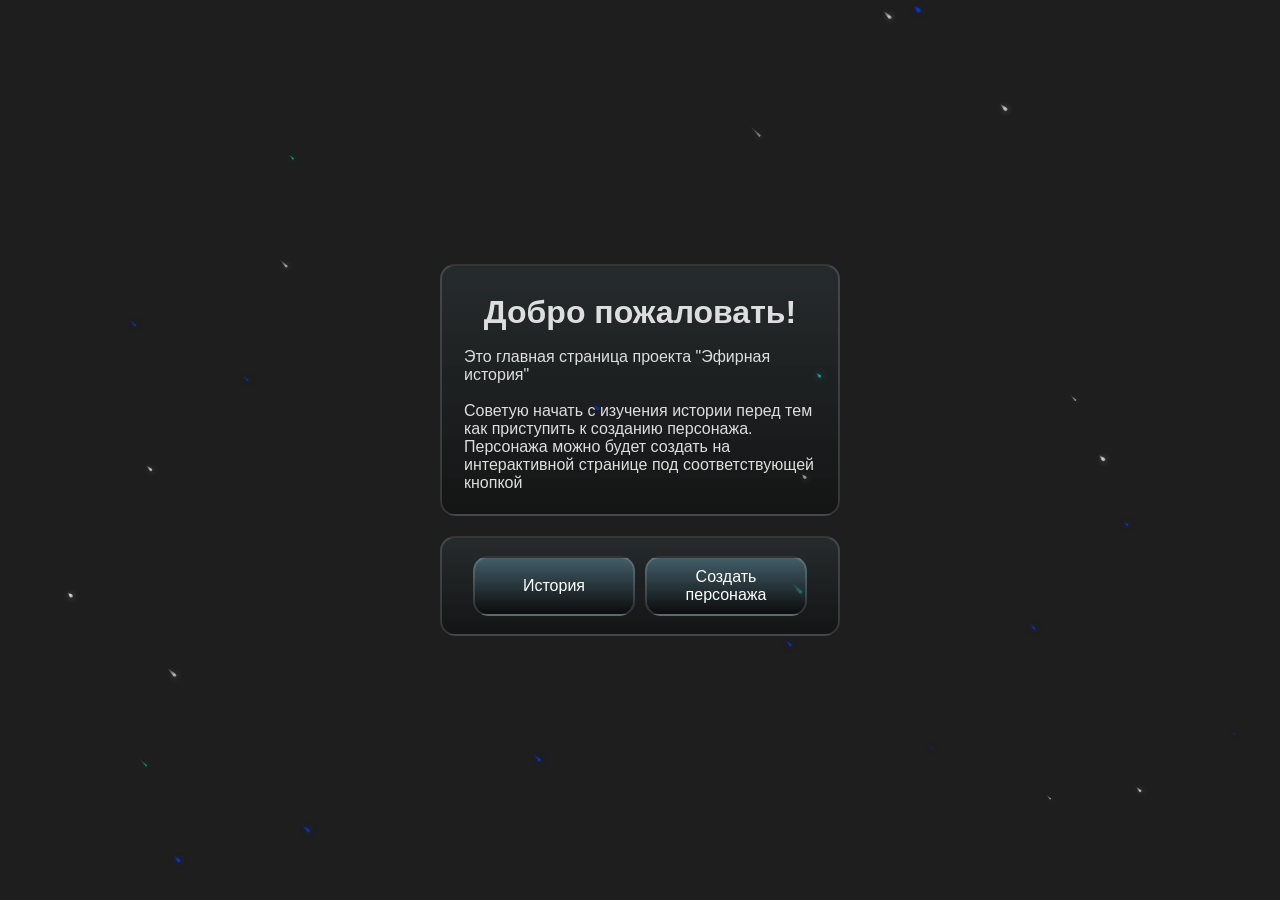
<file: index.html>
<!DOCTYPE html>
<html lang="en">

<head>
    <meta charset="UTF-8">
    <meta name="viewport" content="width=device-width, initial-scale=1.0">
    <title>Welcome</title>
    <link rel="stylesheet" href="style.css">
</head>
<body class="setStars">

    <header class="card">
        <h1>Добро пожаловать!</h1>
        <p>Это главная страница проекта "Эфирная история"</p>
        <p>
            Советую начать с изучения истории перед тем как приступить к созданию персонажа.
            Персонажа можно будет создать на интерактивной странице под соответствующей кнопкой
        </p>
    </header>
    <div class="card">
        <a href="./EtherialStory.html">История</a>
        <a href="./createCharacter.html">Создать персонажа</a>
    </div>

    <script src="stars.js"></script>
</body>


</html>
</file>
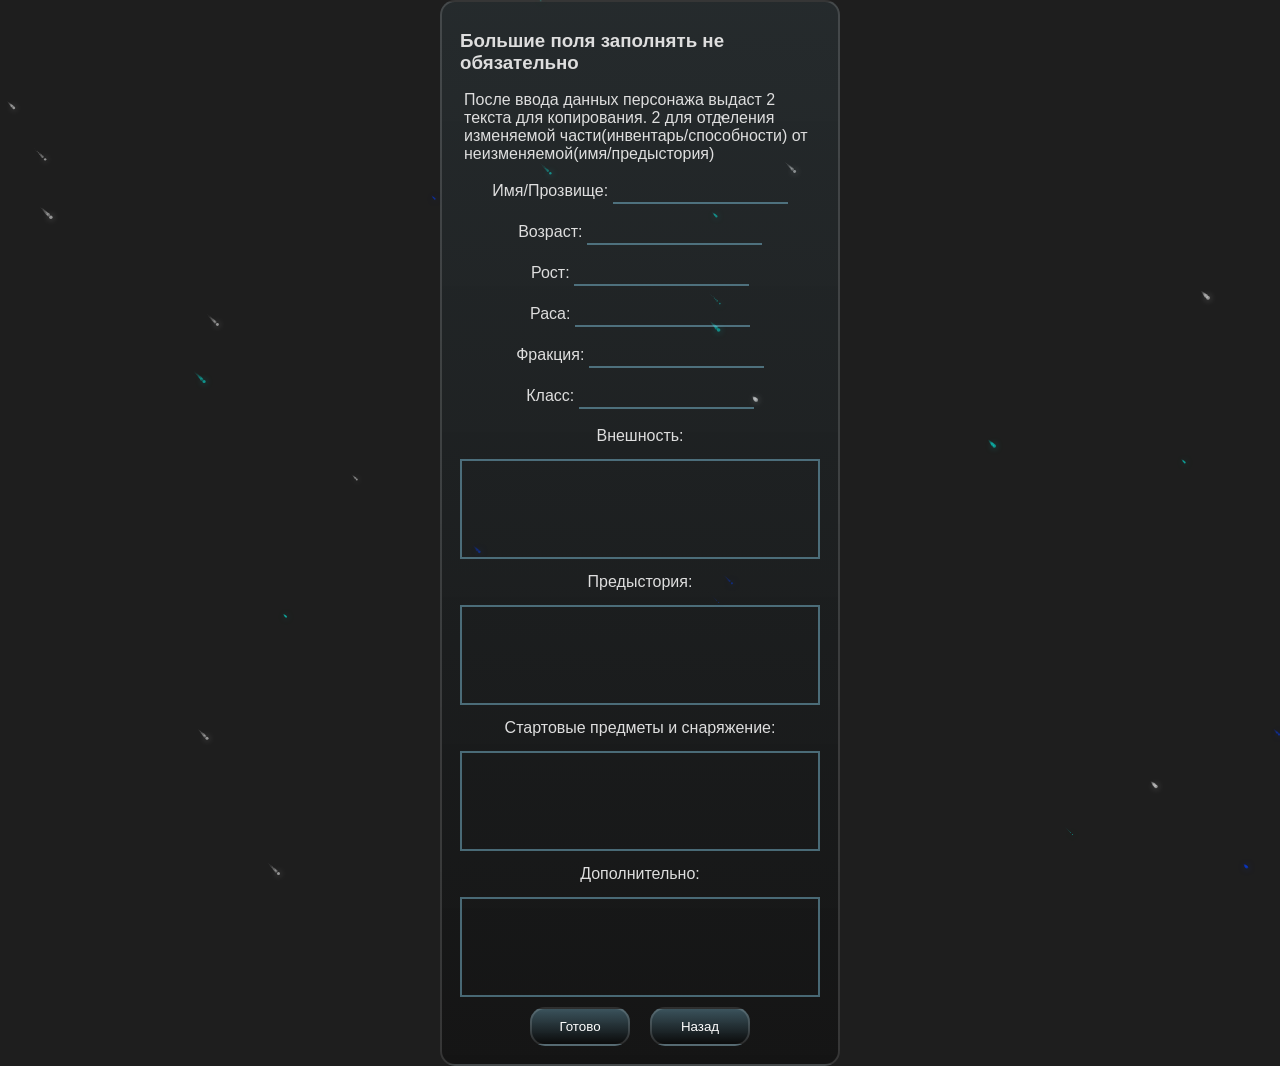
<file: createCharacter.html>
<!DOCTYPE html>
<html lang="en">

<head>
    <meta charset="UTF-8">
    <meta name="viewport" content="width=device-width, initial-scale=1.0">
    <title>Create Character</title>
    <link rel="stylesheet" href="style.css">
</head>

<style>
    input {
        background: none;
        border: none;
        border-bottom: solid #87cfeb71 2px;
        color: white;
        padding: 3px;
    }

    input:focus {
        outline: none;
    }

    textarea {
        padding: 3px;
        color: white;
        resize: none;
        height: 100px;
        width: 100%;
        background: none;
        border: solid #87cfeb71 2px;
    }

    textarea:focus {
        outline: none;
    }

    .hidden {
        position: absolute;
        visibility: hidden;
        opacity: 0;
    }

    .copy-container {
        position: relative;
        background: #00000055;
        border: solid #87cfeb71 2px;
        border-radius: 10px;
        padding: 20px 10px 10px 10px;
        margin-bottom: 20px;
    }

    .copy-container pre {
        white-space: pre-wrap;
        margin: 0;
        font-family: inherit;
        padding-top: 15px;
        color: white;
    }

    .copy-btn {
        position: absolute;
        top: 5px;
        right: 5px;
        padding: 5px 10px;
        font-size: 12px;
        cursor: pointer;
    }

    #final-card {
        flex-direction: column;
    }

    #buttons {
        display: flex;
        justify-content: center;
        align-items: center;
        gap: 20px;
    }

    #buttons > button {
        width: 100px;
    }
</style>

<body class="setStars">
    <div class="card hidden" id="final-card">

    </div>
    <header class="card">
        <h3>Большие поля заполнять не обязательно</h3>
        <p>После ввода данных персонажа выдаст 2 текста для копирования. 2 для отделения изменяемой
            части(инвентарь/способности) от неизменяемой(имя/предыстория)</p>
        <p>Имя/Прозвище: <input type="text" id="name-input"></p>

        <p>Возраст: <input type="number" id="age-input"></p>

        <p>Рост: <input type="number" id="height-input"></p>

        <p>Раса: <input type="text" id="race-input"></p>

        <p>Фракция: <input type="text" id="fraction-input"></p>

        <p>Класс: <input type="text" id="class-input"></p>
        
        <p>Внешность:</p>
        <textarea id="appearance-input"></textarea>

        <p>Предыстория:</p>
        <textarea id="background-input"></textarea>

        <p>Стартовые предметы и снаряжение:</p>
        <textarea id="startingItems-input"></textarea>

        <p>Дополнительно:</p>
        <textarea id="additionally-input"></textarea>
        <div id="buttons">
            <button id="done-button">Готово</button>
            <button onclick="history.back()">Назад</button>
        </div>
    </header>

    <script src="stars.js"></script>
    <script>
        const header = document.querySelector('header')
        const finalCard = document.querySelector("#final-card")

        const nameInput = document.querySelector("#name-input");
        const ageInput = document.querySelector("#age-input");
        const heightInput = document.querySelector("#height-input");
        const raceInput = document.querySelector("#race-input");
        const appearanceInput = document.querySelector("#appearance-input");
        const fractionInput = document.querySelector("#fraction-input");
        const classInput = document.querySelector("#class-input");
        const backgroundInput = document.querySelector("#background-input");
        const startingItemsInput = document.querySelector("#startingItems-input");
        const additionallyInput = document.querySelector("#additionally-input");

        const doneButton = document.querySelector("#done-button");

        doneButton.addEventListener('click', finalization)

        function finalization() {
            // Проверяем, что ни одно из полей input не пустое
            if (
                nameInput.value.trim() === '' ||
                ageInput.value.trim() === '' ||
                heightInput.value.trim() === '' ||
                raceInput.value.trim() === '' ||
                fractionInput.value.trim() === '' ||
                classInput.value.trim() === ''
            ) {
                alert('Пожалуйста, заполните все мелкие поля!');
                return;
            }

            // Проверяем возраст
            if (Number(ageInput.value) < 1) {
                alert('Возраст не может быть меньше 1!');
                return;
            }

            // Проверяем рост
            if (Number(heightInput.value) <= 0) {
                alert('Рост должен быть больше 0!');
                return;
            }

            // ПРОВЕРКИ TEXTAREA
            const hasAppearance = appearanceInput.value.trim() !== '';
            const hasBackground = backgroundInput.value.trim() !== '';
            const hasAdditionally = additionallyInput.value.trim() !== '';
            const hasItems = startingItemsInput.value.trim() !== '';

            // Скрываем форму и показываем финальную карточку
            header.classList.toggle('hidden');
            finalCard.classList.toggle('hidden');

            // Очищаем карточку перед генерацией (на случай, если пользователь вернется назад)
            finalCard.innerHTML = '';

            // ФОРМИРУЕМ ТЕКСТА (Добавлено "см" к переменной роста)
            let finalCharText = `### Имя/прозвище: ${nameInput.value}
### Возраст: ${ageInput.value}
### Рост: ${heightInput.value} см
### Раса: ${raceInput.value}
${hasAppearance ? `### Внешность:\n${appearanceInput.value}\n` : ''}### Фракция: ${fractionInput.value}
### Класс: ${classInput.value}
${hasBackground ? `### Предыстория:\n${backgroundInput.value}\n` : ''}${hasAdditionally ? `### Дополнительно:\n${additionallyInput.value}\n` : ''}`;

            let finalListText = `### Титул: Новоприбывший
### Жизненный эфир: 100/100 🩵
### Эфирная энергия: 100/100 
### Эфирная мощь: 0/10
-
### Эфир: 0 💠
### Инвентарь:
${hasItems ? startingItemsInput.value : '-'}`;

            // Функция для создания блока с текстом и кнопкой копирования
            function createCopyableBlock(textToCopy) {
                const container = document.createElement('div');
                container.className = 'copy-container';

                const pre = document.createElement('pre');
                pre.textContent = textToCopy.trim();

                const copyBtn = document.createElement('button');
                copyBtn.textContent = 'Копировать';
                copyBtn.className = 'copy-btn';

                // Логика копирования
                copyBtn.addEventListener('click', () => {
                    navigator.clipboard.writeText(textToCopy.trim())
                        .then(() => {
                            copyBtn.textContent = 'Скопировано!';
                            // Возвращаем текст кнопки обратно через 2 секунды
                            setTimeout(() => {
                                copyBtn.textContent = 'Копировать';
                            }, 2000);
                        })
                        .catch(err => {
                            console.error('Ошибка копирования: ', err);
                        });
                });

                container.appendChild(copyBtn);
                container.appendChild(pre);

                return container;
            }

            // Добавляем оба блока в finalCard
            finalCard.appendChild(createCopyableBlock(finalCharText));
            finalCard.appendChild(createCopyableBlock(finalListText));
        }
    </script>
</body>

</html>
</file>
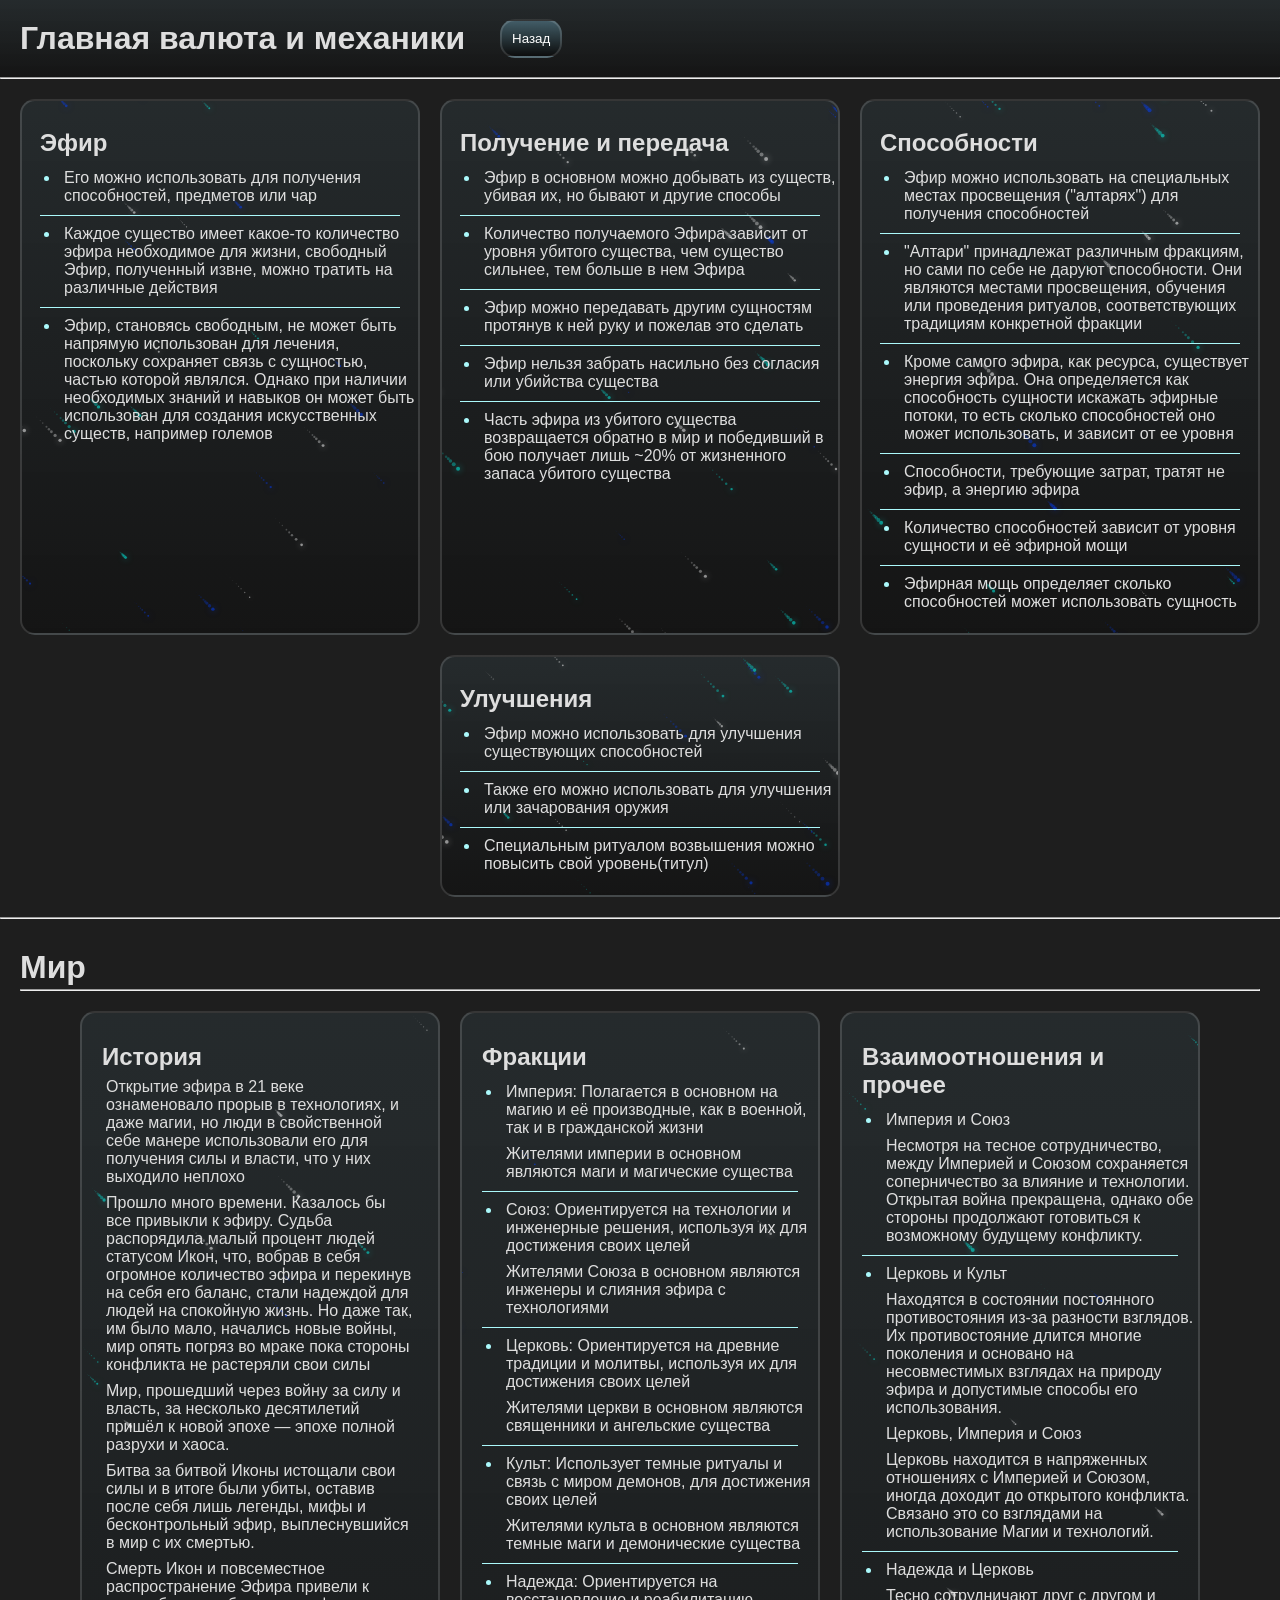
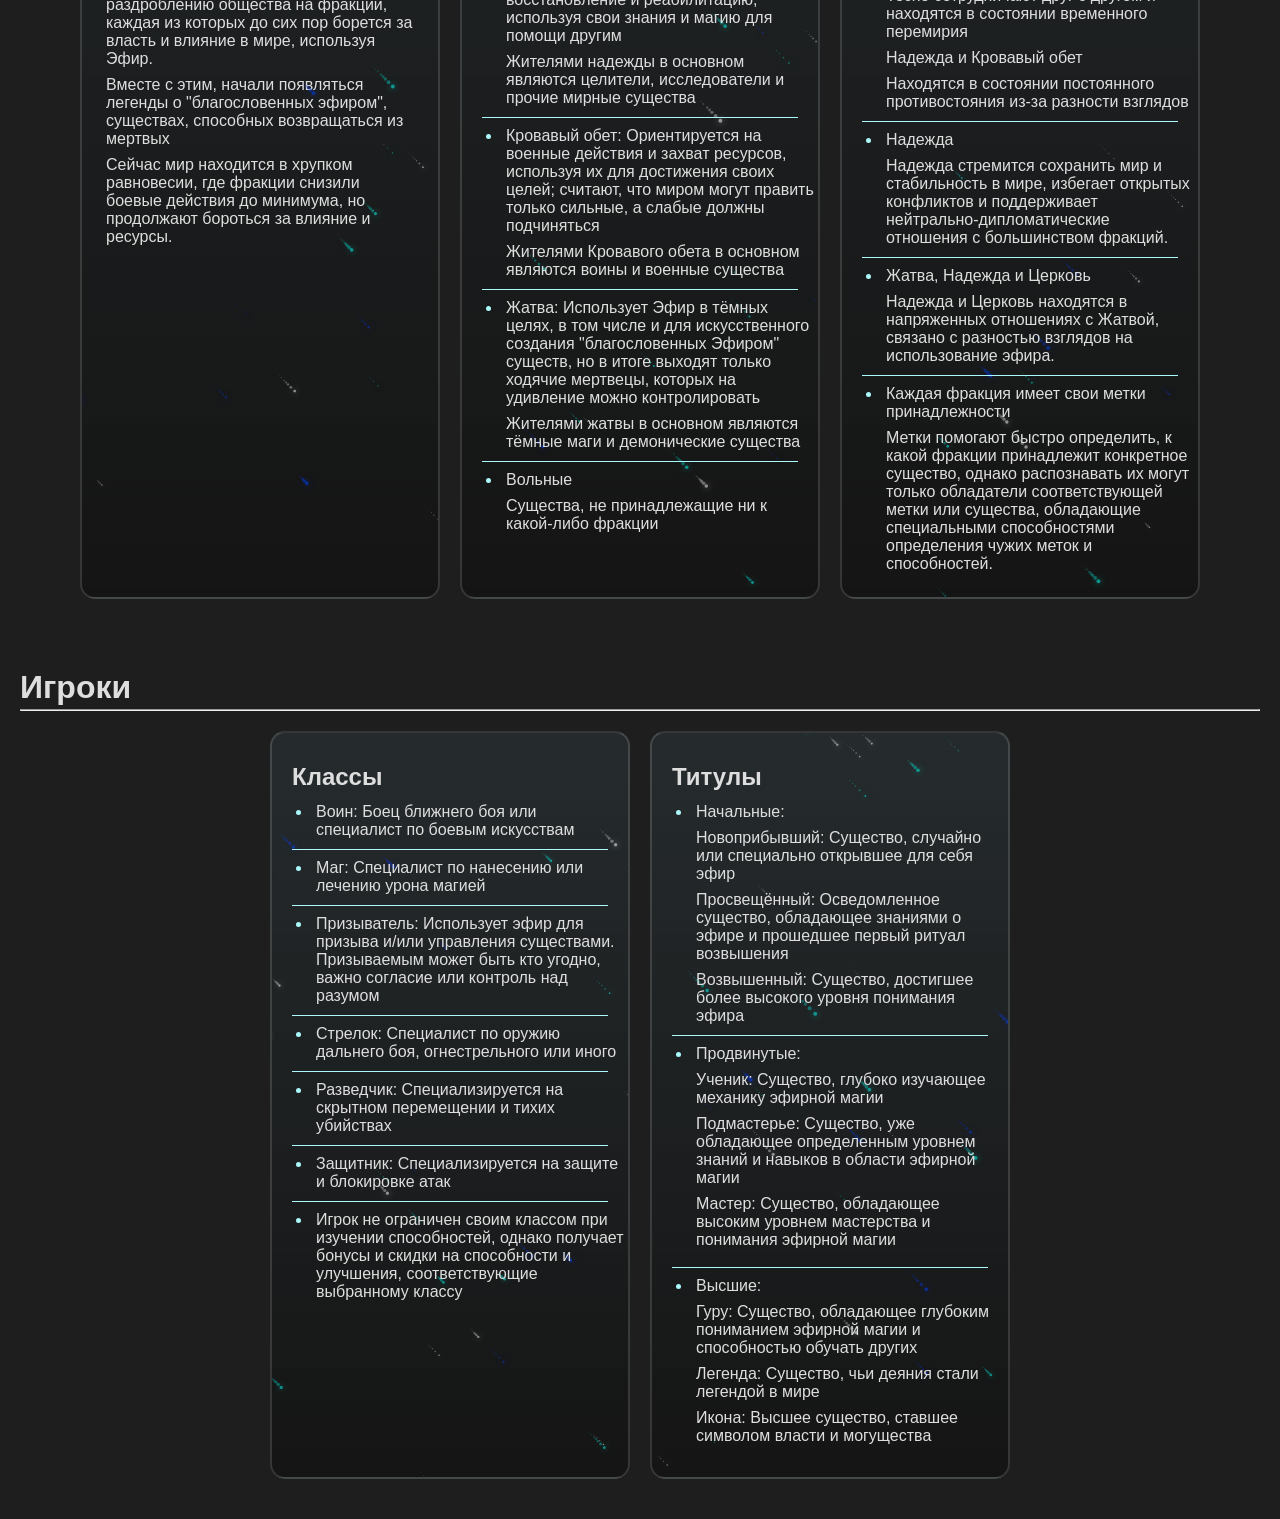
<file: EtherialStory.html>
<!DOCTYPE html>
<html lang="en">

<head>
    <meta charset="UTF-8">
    <meta name="viewport" content="width=device-width, initial-scale=1.0">
    <title>Etherial Story</title>
    <link rel="stylesheet" href="style.css">
</head>
<style>
    button {
        position: absolute;
        top: calc(50% - 20px);
        right: 10px;
    }

    @media screen and (min-width: 1000px) {
        #back {
            left: 500px;
            right: auto;
        }
    }
</style>

<body>
    <div class="c1">
        <h1>
            Главная валюта и механики <button onclick="history.back()" id="back">Назад</button>
        </h1>

        <hr>
        <div>
            <div class="card setStars">
                <h2>Эфир</h2>
                <ul>
                    <li>
                        <p>Его можно использовать для получения способностей, предметов или чар</p>
                    </li>
                    <li>
                        <p>Каждое существо имеет какое-то количество эфира необходимое для жизни, свободный Эфир,
                            полученный извне, можно тратить на различные действия</p>
                    </li>
                    <li>
                        <p>Эфир, становясь свободным, не может быть напрямую использован для лечения, поскольку
                            сохраняет связь с сущностью, частью которой являлся. Однако при наличии необходимых знаний и
                            навыков он может быть использован для создания искусственных существ, например големов</p>
                    </li>

                </ul>
            </div>
            <div class="card setStars">
                <h2>Получение и передача</h2>
                <ul>
                    <li>
                        <p>Эфир в основном можно добывать из существ, убивая их, но бывают и другие способы</p>
                    </li>
                    <li>
                        <p>Количество получаемого Эфира зависит от уровня убитого существа, чем существо сильнее, тем
                            больше в нем Эфира</p>
                    </li>
                    <li>
                        <p>Эфир можно передавать другим сущностям протянув к ней руку и пожелав это сделать</p>
                    </li>
                    <li>
                        <p>Эфир нельзя забрать насильно без согласия или убийства существа</p>
                    </li>
                    <li>
                        <p>Часть эфира из убитого существа возвращается обратно в мир и победивший в бою получает лишь
                            ~20%
                            от жизненного запаса убитого существа</p>
                    </li>
                </ul>
            </div>
            <div class="card setStars">
                <h2>Способности</h2>
                <ul>
                    <li>
                        <p>Эфир можно использовать на специальных местах просвещения ("алтарях") для получения
                            способностей</p>
                    </li>
                    <li>
                        <p>"Алтари" принадлежат различным фракциям, но сами по себе не даруют способности. Они являются
                            местами просвещения, обучения или проведения ритуалов, соответствующих традициям конкретной
                            фракции</p>
                    </li>
                    <li>
                        <p>Кроме самого эфира, как ресурса, существует энергия эфира. Она определяется как способность
                            сущности искажать эфирные потоки, то есть сколько способностей оно может использовать, и
                            зависит от ее уровня</p>
                    </li>
                    <li>
                        <p>Способности, требующие затрат, тратят не эфир, а энергию эфира</p>
                    </li>
                    <li>
                        <p>Количество способностей зависит от уровня сущности и её эфирной мощи</p>
                    </li>
                    <li>
                        <p>Эфирная мощь определяет сколько способностей может использовать сущность</p>
                    </li>
                </ul>
            </div>
            <div class="card setStars">
                <h2>Улучшения</h2>
                <ul>
                    <li>
                        <p>Эфир можно использовать для улучшения существующих способностей</p>
                    </li>
                    <li>
                        <p>Также его можно использовать для улучшения или зачарования оружия</p>
                    </li>
                    <li>
                        <p>Специальным ритуалом возвышения можно повысить свой уровень(титул)</p>
                    </li>
                </ul>
            </div>
        </div>
        <hr>
    </div>

    <div class="c2">
        <h1>Мир</h1>
        <hr>
        <div>
            <div class="card2 setStars">
                <h2>История</h2>
                <p>Открытие эфира в 21 веке ознаменовало прорыв в технологиях, и даже магии, но люди в свойственной себе
                    манере использовали его для получения силы и власти, что у них выходило неплохо
                </p>
                <p>Прошло много времени. Казалось бы все привыкли к эфиру. Судьба распорядила малый процент людей
                    статусом Икон, что, вобрав в себя огромное количество эфира и перекинув на себя его баланс, стали
                    надеждой для людей на спокойную жизнь. Но даже так, им было мало, начались
                    новые войны, мир опять погряз во мраке пока стороны конфликта не растеряли свои силы
                </p>
                <p>
                    Мир, прошедший через войну за силу и власть, за несколько десятилетий пришёл к новой эпохе — эпохе
                    полной разрухи и хаоса.
                </p>
                <p>
                    Битва за битвой Иконы истощали свои силы и в итоге были убиты, оставив после себя лишь легенды, мифы
                    и бесконтрольный эфир, выплеснувшийся в мир с их смертью.
                </p>
                <p>
                    Смерть Икон и повсеместное распространение Эфира привели к раздроблению общества на фракции, каждая
                    из которых до сих пор борется за
                    власть и влияние в мире, используя Эфир.
                </p>
                <p>Вместе с этим, начали появляться легенды о "благословенных эфиром", существах, способных возвращаться
                    из мертвых</p>
                <p>
                    Сейчас мир находится в хрупком равновесии, где фракции снизили боевые действия до минимума, но
                    продолжают бороться за влияние и ресурсы.
                </p>
            </div>
            <div class="card2 setStars">
                <h2>Фракции</h2>
                <ul>
                    <li>
                        <p>Империя: Полагается в основном на магию и её производные, как в военной, так и в гражданской
                            жизни</p>
                        <p>Жителями империи в основном являются маги и магические существа</p>
                    </li>
                    <li>
                        <p>Союз: Ориентируется на технологии и инженерные решения, используя их для достижения своих
                            целей</p>
                        <p>Жителями Союза в основном являются инженеры и слияния эфира с технологиями</p>
                    </li>
                    <li>
                        <p>Церковь: Ориентируется на древние традиции и молитвы, используя их для достижения своих целей
                        </p>
                        <p>Жителями церкви в основном являются священники и ангельские существа</p>
                    </li>

                    <li>
                        <p>Культ: Использует темные ритуалы и связь с миром демонов, для достижения своих целей</p>
                        <p>Жителями культа в основном являются темные маги и демонические существа</p>
                    </li>
                    <li>
                        <p>Надежда: Ориентируется на восстановление и реабилитацию, используя свои знания и магию для
                            помощи другим</p>
                        <p>Жителями надежды в основном являются целители, исследователи и прочие мирные существа</p>
                    </li>
                    <li>
                        <p>Кровавый обет: Ориентируется на военные действия и захват ресурсов, используя их для
                            достижения своих целей; считают, что миром могут править только сильные, а слабые должны
                            подчиняться</p>
                        <p>Жителями Кровавого обета в основном являются воины и военные существа</p>
                    </li>
                    <li>
                        <p>Жатва: Использует Эфир в тёмных целях, в том числе и для искусственного создания
                            "благословенных Эфиром" существ, но в итоге выходят только ходячие мертвецы, которых на
                            удивление можно контролировать</p>
                        <p>Жителями жатвы в основном являются тёмные маги и демонические существа</p>
                    </li>
                    <li>
                        <p>Вольные</p>
                        <p>Существа, не принадлежащие ни к какой-либо фракции</p>
                    </li>
                </ul>
            </div>
            <div class="card2 setStars">
                <h2>Взаимоотношения и прочее</h2>
                <ul>
                    <li>
                        <p>Империя и Союз</p>
                        <p>Несмотря на тесное сотрудничество, между Империей и Союзом сохраняется соперничество за
                            влияние и технологии. Открытая война прекращена, однако обе стороны продолжают готовиться к
                            возможному будущему конфликту.</p>
                    </li>
                    <li>
                        <p>Церковь и Культ</p>
                        <p>Находятся в состоянии постоянного противостояния из-за разности взглядов.
                            Их противостояние длится многие поколения и основано на несовместимых взглядах на природу
                            эфира и допустимые способы его использования.
                        </p>

                        <p>Церковь, Империя и Союз</p>
                        <p>Церковь находится в напряженных отношениях с Империей и Союзом, иногда доходит до открытого
                            конфликта. Связано это со взглядами на использование Магии и технологий.</p>
                    </li>
                    <li>
                        <p>Надежда и Церковь</p>
                        <p>Тесно сотрудничают друг с другом и находятся в состоянии временного перемирия</p>

                        <p>Надежда и Кровавый обет</p>
                        <p>Находятся в состоянии постоянного противостояния из-за разности взглядов</p>
                    </li>
                    <li>
                        <p>Надежда</p>
                        <p>Надежда стремится сохранить мир и стабильность в мире, избегает открытых конфликтов и
                            поддерживает нейтрально-дипломатические отношения с большинством фракций.</p>
                    </li>
                    <li>
                        <p>Жатва, Надежда и Церковь</p>
                        <p>Надежда и Церковь находятся в напряженных отношениях с Жатвой, связано с разностью взглядов
                            на использование эфира.</p>
                    </li>
                    <li>
                        <p>Каждая фракция имеет свои метки принадлежности</p>
                        <p>Метки помогают быстро определить, к какой фракции принадлежит конкретное существо, однако
                            распознавать их могут только обладатели соответствующей метки или существа, обладающие
                            специальными способностями определения чужих меток и способностей.</p>
                    </li>
                </ul>
            </div>
        </div>
    </div>

    <div class="c2">
        <h1>Игроки</h1>
        <hr>
        <div>
            <div class="card2 setStars">
                <h2>Классы</h2>
                <ul>
                    <li>
                        <p>Воин: Боец ближнего боя или специалист по боевым искусствам</p>
                    </li>
                    <li>
                        <p>Маг: Специалист по нанесению или лечению урона магией</p>
                    </li>
                    <li>
                        <p>Призыватель: Использует эфир для призыва и/или управления существами. Призываемым может быть
                            кто угодно, важно согласие или контроль над разумом</p>
                    </li>
                    <li>
                        <p>Стрелок: Специалист по оружию дальнего боя, огнестрельного или иного</p>
                    </li>
                    <li>
                        <p>Разведчик: Специализируется на скрытном перемещении и тихих убийствах</p>
                    </li>
                    <li>
                        <p>Защитник: Специализируется на защите и блокировке атак</p>
                    </li>
                    <li>
                        <p>Игрок не ограничен своим классом при изучении способностей, однако получает бонусы и скидки
                            на
                            способности и улучшения, соответствующие выбранному классу</p>
                    </li>
                </ul>
            </div>
            <div class="card2 setStars">
                <h2>Титулы</h2>
                <ul>
                    <li>
                        <p>Начальные: </p>
                        <p>Новоприбывший: Существо, случайно или специально открывшее для себя эфир</p>
                        <p>Просвещённый: Осведомленное существо, обладающее знаниями о эфире и прошедшее первый ритуал
                            возвышения</p>
                        <p>Возвышенный: Существо, достигшее более высокого уровня понимания эфира</p>
                    </li>
                    <li>
                        <p>Продвинутые:
                        <p>Ученик: Существо, глубоко изучающее механику эфирной магии</p>
                        <p>Подмастерье: Существо, уже обладающее определенным уровнем знаний и навыков в области эфирной
                            магии</p>
                        <p>Мастер: Существо, обладающее высоким уровнем мастерства и понимания эфирной магии</p>
                        </p>
                    </li>
                    <li>
                        <p>Высшие:
                        <p>Гуру: Существо, обладающее глубоким пониманием эфирной магии и способностью обучать других
                        </p>
                        <p>Легенда: Существо, чьи деяния стали легендой в мире</p>
                        <p>Икона: Высшее существо, ставшее символом власти и могущества</p>
                        </p>
                    </li>
                </ul>
            </div>
        </div>
    </div>

    <script src="stars.js"></script>
</body>


</html>
</file>
<file: style.css>
* {
    margin: 0;
    padding: 0;
    box-sizing: border-box;
    transition: 0.3s;
}

body {
    margin: 0;
    color: #dedede;
    font-family: Arial, sans-serif;
    
    background: url("https://spacegid.com/wp-content/uploads/2016/03/Zvezdnoe-nebo.jpg");
    background-color: #1e1e1e;
    background-blend-mode: lighten;
    background-size: cover;
    background-attachment: fixed;
    
    position: relative;
    min-height: 100vh;
}

body:has(header) {
    display: flex;
    justify-content: center;
    align-items: center;
    flex-direction: column;
    gap: 20px;
}

p {
    padding: 4px;
}

h1,
h2,
h3,
h4 {
    padding: 10px 0 3px;
    position: relative;
}

hr {
    color: #abf9fb;
}

.c1 > h1 {
    padding: 20px;
    background: linear-gradient(#87cfeb13, #0000004d);
    background-blend-mode: color;
}

.c1 > div {
    width: 100%;
    padding: 20px;
    position: relative;
    display: flex;
    flex-direction: row;
    flex-wrap: wrap;
    justify-content: center;
    gap: 20px;
}

.card {
    padding: 18px;
    background: linear-gradient(#87cfeb13, #0000004d);
    border-radius: 15px;
    border: solid #ffffff24 2px;
    width: 25em;
    
    position: relative;
    z-index: 1;
}

body:has(header) .card {
    display: flex;
    justify-content: center;
    align-items: center;
    gap: 10px;
}

header {
    flex-direction: column;
}

li {
    margin: 0 20px;
    position: relative;
    width: 100%;
    padding-top: 5px;
}

li::marker {
    color: #abf9fb;
}

li::after {
    content: "";
    display: block;
    width: 100%;
    height: 1px;
    background: #abf9fb;
    margin-left: -20px;
    margin-top: 6px;
}

li:last-child::after {
    display: none;
}

.c2 {
    width: 100%;
    padding: 20px;
}

.c2 > div {
    padding: 20px;
    width: 100%;
    position: relative;
    display: flex;
    flex-direction: row;
    flex-wrap: wrap;
    justify-content: center;
    gap: 20px;
}

.card2 {
    border-radius: 15px;
    padding: 20px;
    width: 30%;
    background: linear-gradient(#87cfeb13, #0000004d);
    border: solid #ffffff24 2px;
}

.starSpanObject {
    position: fixed;
    inset: 0;
    z-index: 0;
    pointer-events: none;
    overflow: hidden;
}

a {
    color: white;
    text-decoration: none;
    padding: 10px;

    width: 45%; 

    align-self: stretch;
    
    display: flex;
    justify-content: center;
    align-items: center;
    text-align: center;
    
    background: linear-gradient(#87cfeb55, #0000007c);
    border-radius: 15px;
    border: solid #ffffff24 2px;
}

    button {
        color: white;
        text-decoration: none;
        padding: 10px;

        display: flex;
        justify-content: center;
        align-items: center;
        text-align: center;

        background: linear-gradient(#87cfeb55, #0000007c);
        border-radius: 15px;
        border: solid #ffffff24 2px;
    }

a:hover, button:hover {
    background: linear-gradient(#87cfeb88, #0000009c);
    transform: scale(1.02);
}

button:active {
    transform: scale(0.8);

}

@media screen and (max-width: 1000px) {
    .card2 {
        width: 100%;
    }
}
</file>
